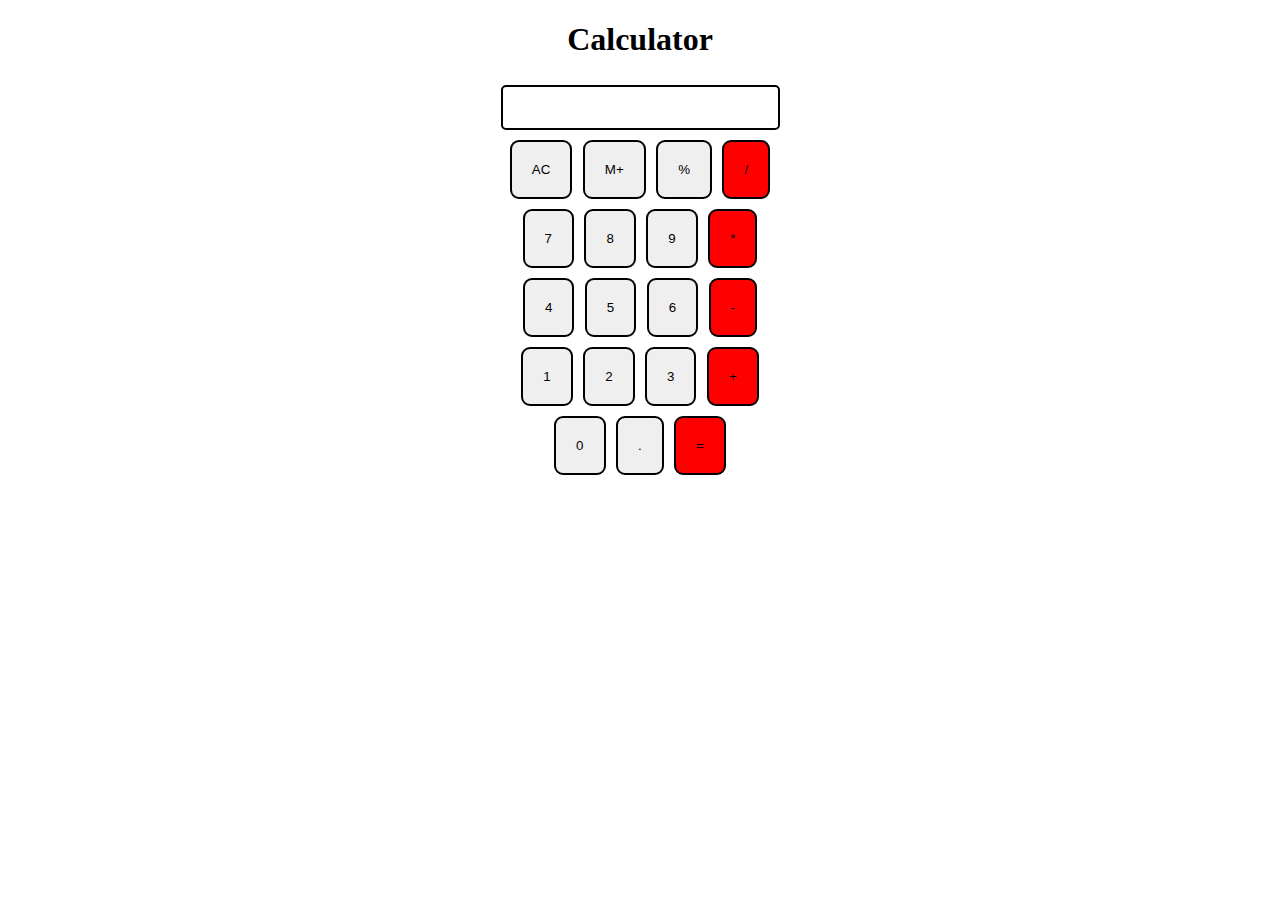
<file: Calculator/index.html>
<!DOCTYPE html>
<html lang="en">
<head>
    <meta charset="UTF-8">
    <meta http-equiv="X-UA-Compatible" content="IE=edge">
    <meta name="viewport" content="width=device-width, initial-scale=1.0">
    <link rel="stylesheet" href="style.css" type="text/css">
    <title>Calculator</title>
</head>
<body>
    <h1 class="text-center">Calculator</h1>
    <div class="container  row flex flex-col align-text" >
        <div class="row">
            <input class="input" type="text">
        </div>
        <div class="row ">
            <button class="btn ">AC</button>
            <button class="btn">M+</button>
            <button class="btn">%</button>
            <button class="btn bg-red">/</button>
        </div>
        <div class="row">
            <button class="btn">7</button>
            <button class="btn">8</button>
            <button class="btn">9</button>
            <button class="btn bg-red">*</button>
        </div>
        <div class="row">
            <button class="btn">4</button>
            <button class="btn">5</button>
            <button class="btn">6</button>
            <button class="btn bg-red">-</button>
        </div>
        <div class="row">
            <button class="btn">1</button>
            <button class="btn">2</button>
            <button class="btn">3</button>
            <button class="btn bg-red">+</button>
        </div>
        <div class="row">
            <button class="btn">0</button>
            <button class="btn">.</button>
            <button class="btn bg-red">=</button>
        </div>
    </div>
    <script type="text/javascript" src="script.js"></script>
</body>
</html>
</file>
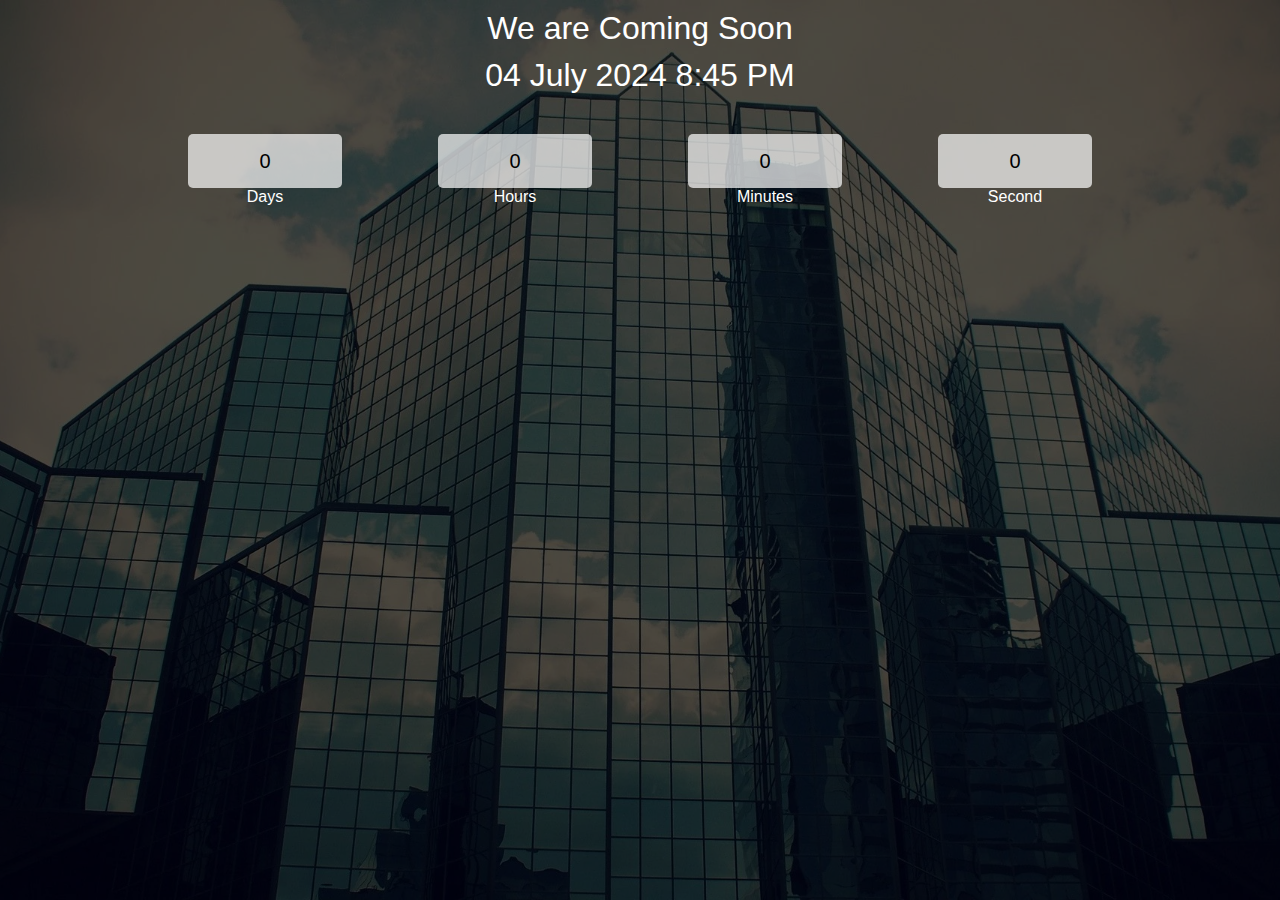
<file: CountDown/index.html>
<!DOCTYPE html>
<html lang="en">
<head>
    <meta charset="UTF-8">
    <meta http-equiv="X-UA-Compatible" content="IE=edge">
    <meta name="viewport" content="width=device-width, initial-scale=1.0">
    <link rel="stylesheet" href="style.css" type="text/css">
    <title>CountDown Project</title>
</head>
<body>
   
    <div class="main">
        <div class="overlay">
            <div class="title">We are Coming Soon</div>
            <div class="title" id="end-date">12 DEC 2022  5p.m</div>
            <div class="col">
                <div>
                    <input type="text" readonly value="0">
                    <br/>
                    <label class="name">Days</label>
                </div>
                <div>
                <input type="text" readonly value="0">
                <br/>
                    <label class="name">Hours</label>
                </div>
                <div>
                <input type="text" readonly value="0">
                <br/>
                    <label class="name">Minutes</label>
                </div>
                <div><input type="text" readonly value="0">
                    <br/>
                    <label class="name">Second</label>
                </div>
            </div>
        </div>
    </div>
    <script src="script.js"></script>
</body>
</html>
</file>
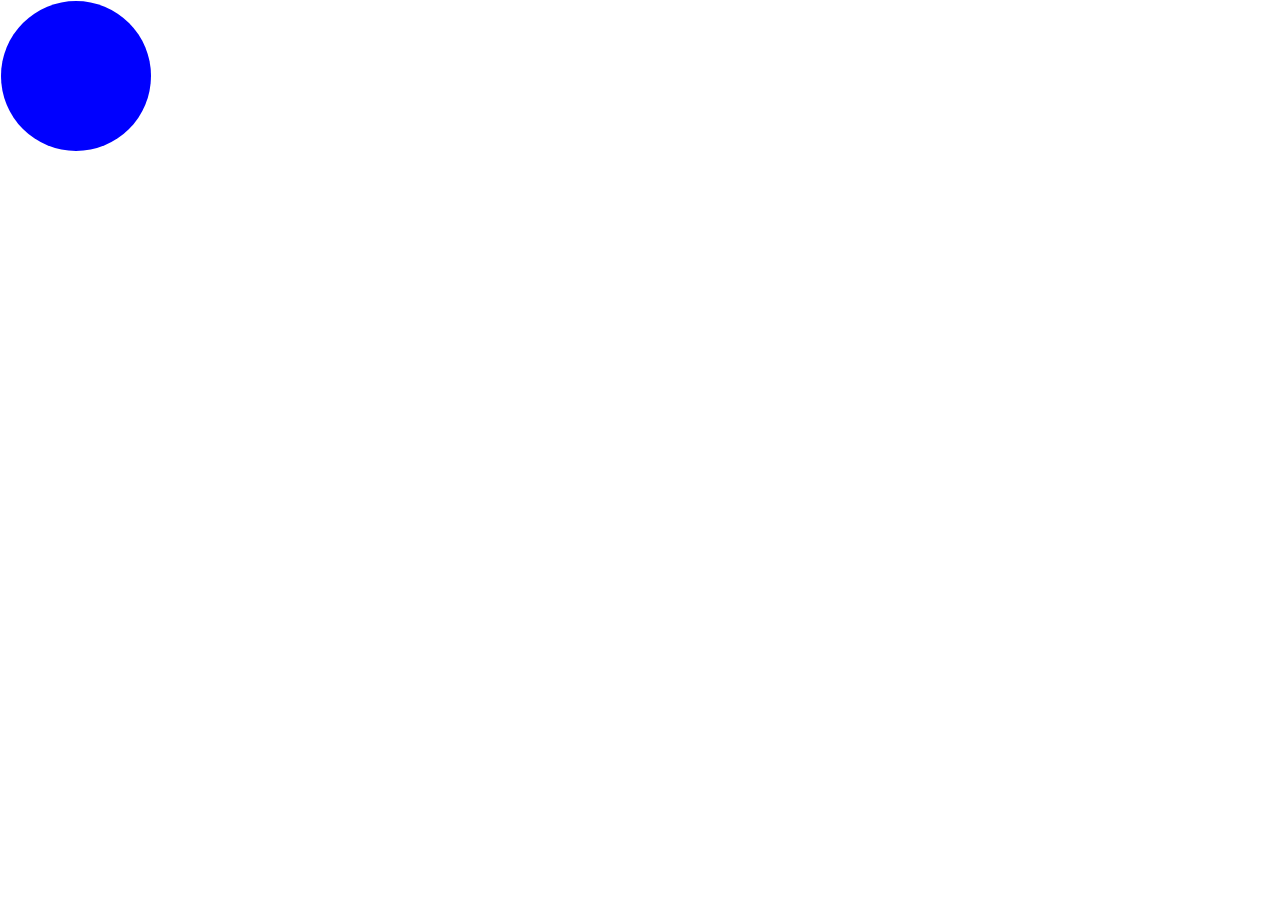
<file: Move the Ball/index.html>
<!DOCTYPE html>
<html lang="en">
<head>
    <meta charset="UTF-8">
    <meta http-equiv="X-UA-Compatible" content="IE=edge">
    <meta name="viewport" content="width=device-width, initial-scale=1.0">
    <link rel="stylesheet" href="style.css" type="text/css">
    <title>Move The Ball</title>
</head>
<body>
    
    <div id="ball"></div>
    
    <script src="script.js"></script>
</body>
</html>
</file>
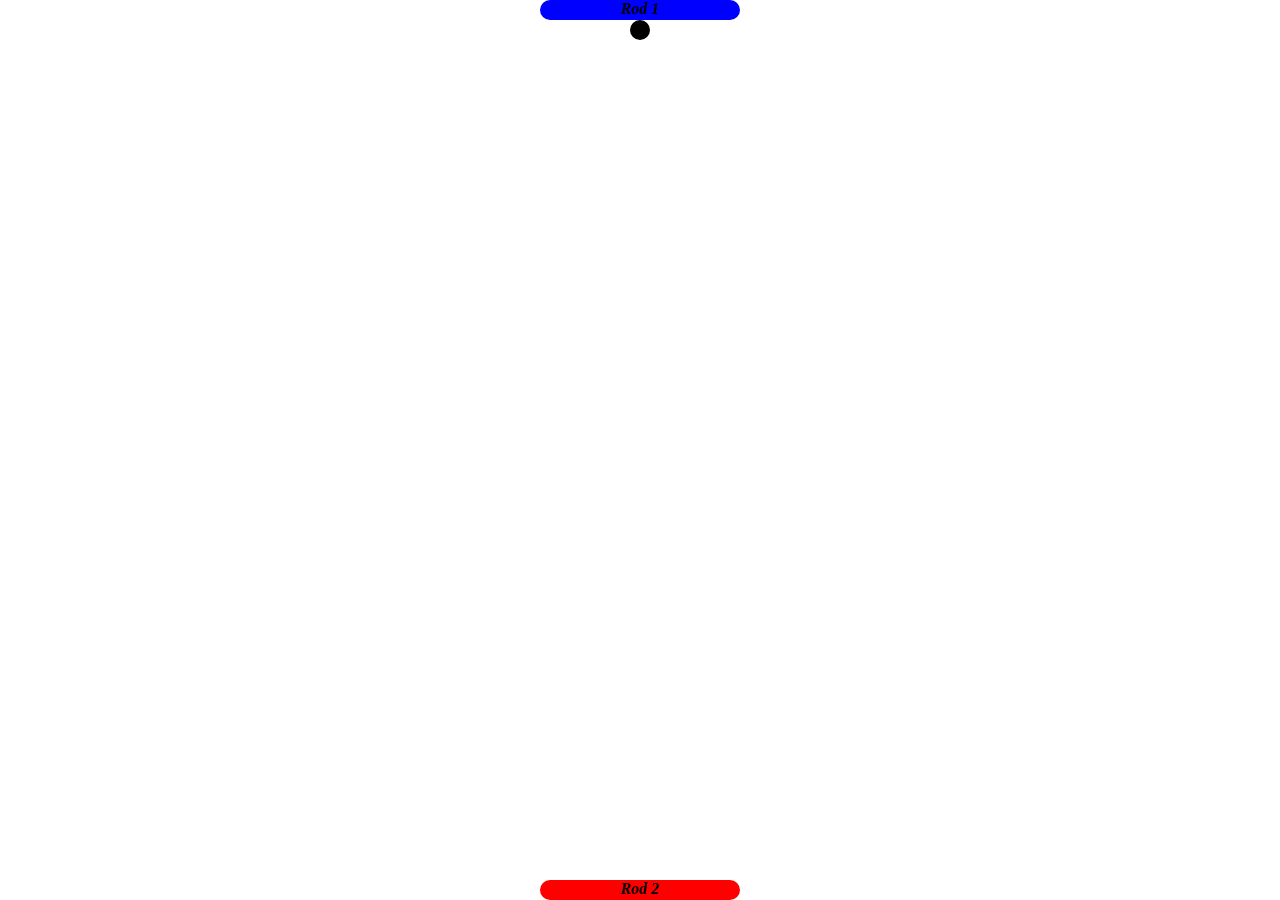
<file: Ping Pong Game/index.html>
<!DOCTYPE html>
<html lang="en">
<head>
    <meta charset="UTF-8">
    <meta http-equiv="X-UA-Compatible" content="IE=edge">
    <meta name="viewport" content="width=device-width, initial-scale=1.0">
    <link rel="stylesheet" href="style.css" type="text/css">
    <title>Ping Pong</title>
</head>
<body>
    <div id="container">
        <div id="ball"></div>
        <div id="rod1">Rod 1</div>
        <div id="rod2" >Rod 2</div>
    </div>
    <script src="script.js"></script>
</body>
</html>
</file>
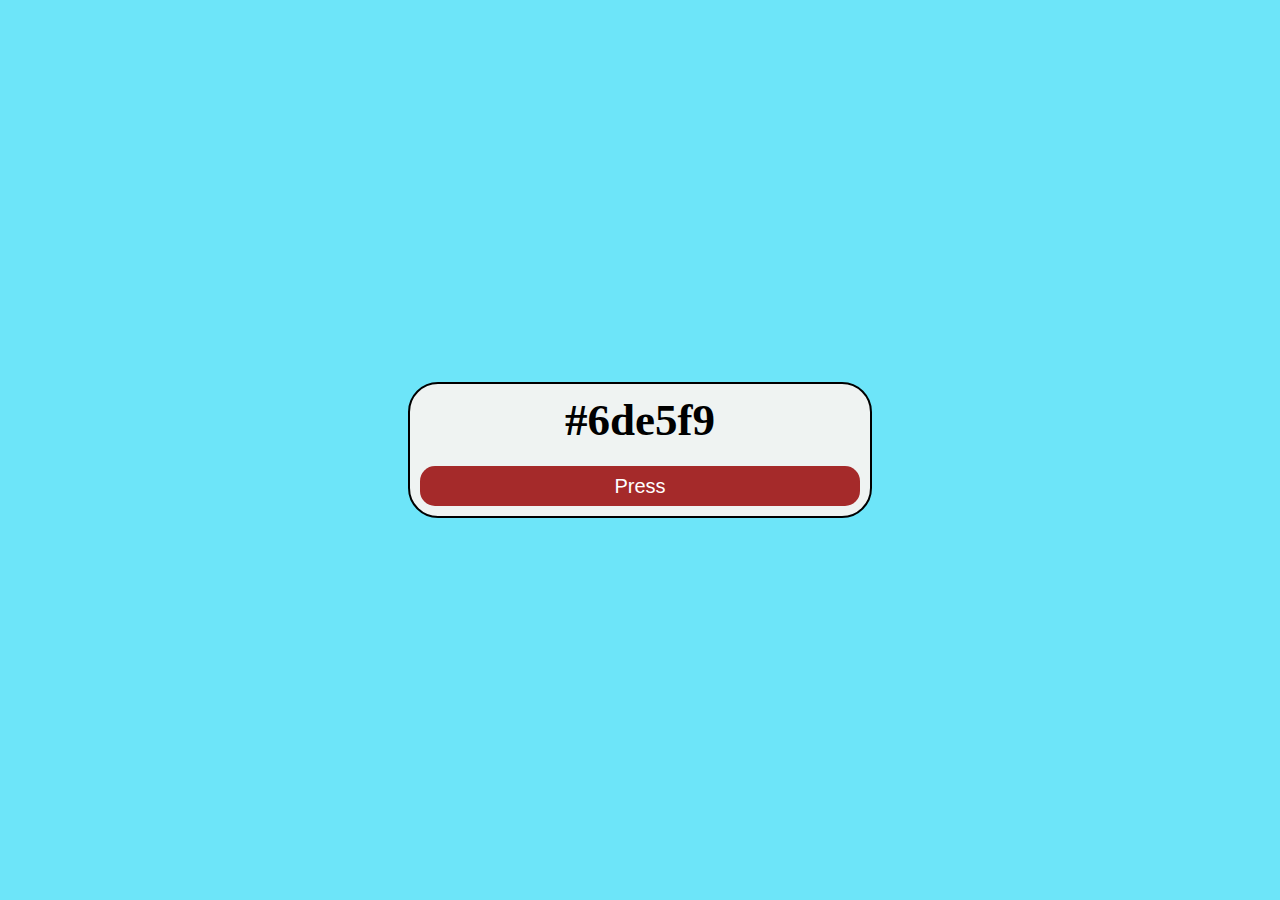
<file: RandomColorGenerator/index.html>
<!DOCTYPE html>
<html lang="en">
<head>
    <meta charset="UTF-8">
    <meta http-equiv="X-UA-Compatible" content="IE=edge">
    <meta name="viewport" content="width=device-width, initial-scale=1.0">
    <link rel="stylesheet" href="style.css" type="text/css">
    <title>Random Color Generator</title>
</head>
<body>
    <div class="main">
        <div class="box">
            <h2 id="colorcode"></h2>
            <button id="colorbtn">Press</button>
        </div>
    </div>
    <script src="script.js"></script>
</body>
</html>
</file>
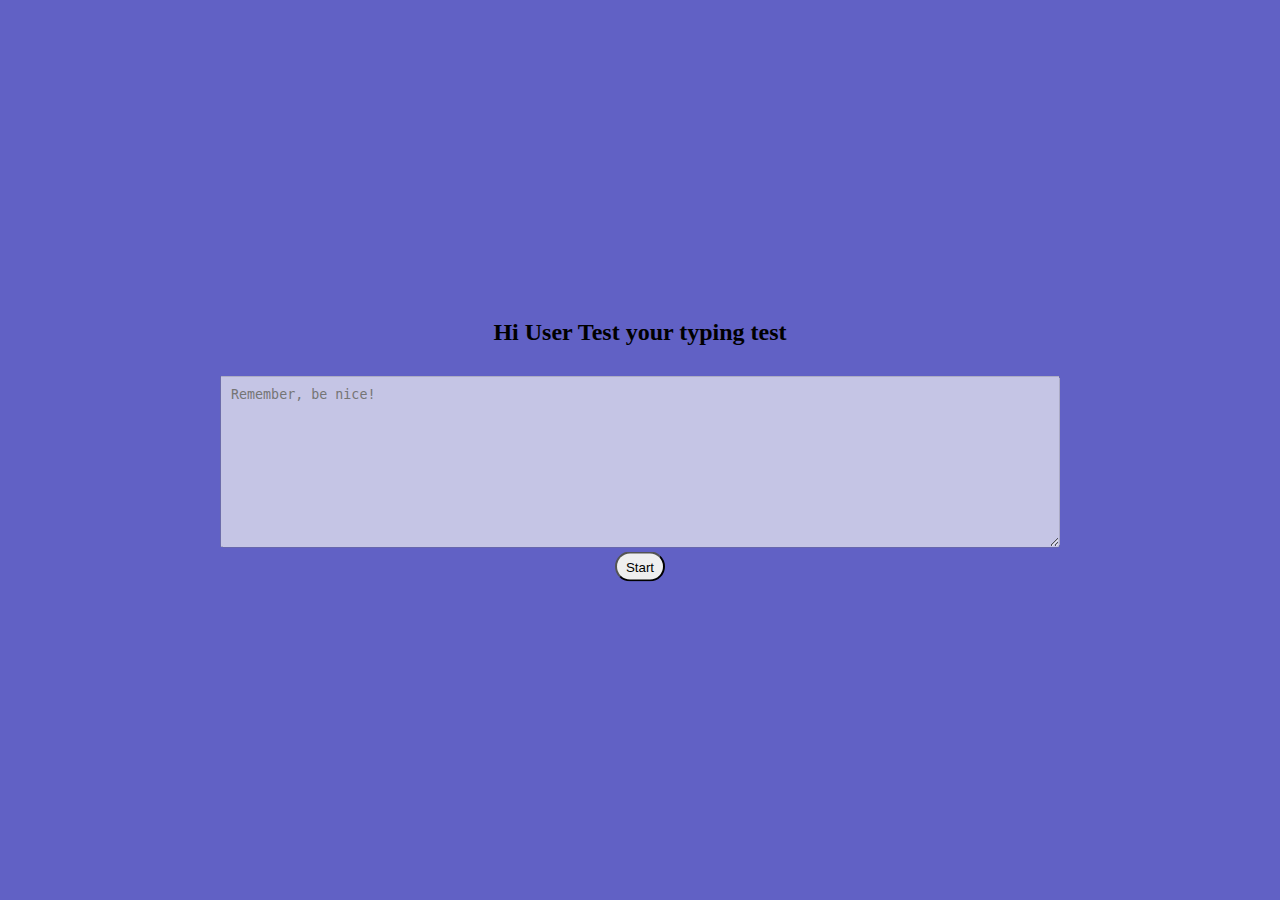
<file: Speed Test/index.html>
<!DOCTYPE html>
<html lang="en">
<head>
    <meta charset="UTF-8">
    <meta http-equiv="X-UA-Compatible" content="IE=edge">
    <meta name="viewport" content="width=device-width, initial-scale=1.0">
    <link rel="stylesheet" href="style.css" type="text/css">
    <title>Typing Speed Test</title>
</head>
<body>
    <div id="container">
        <div id="main">
            <h2 id="heading">Hi User Test your typing test</h2>
            <h3 id="paragraph"></h3>
            <textarea rows="10" cols="100" id="textarea" placeholder="Remember, be nice!"></textarea>
            <br/>
            <button id="btn">Start</button>
        </div>
    </div>
    <script src="script.js"></script>
</body>
</html>
</file>
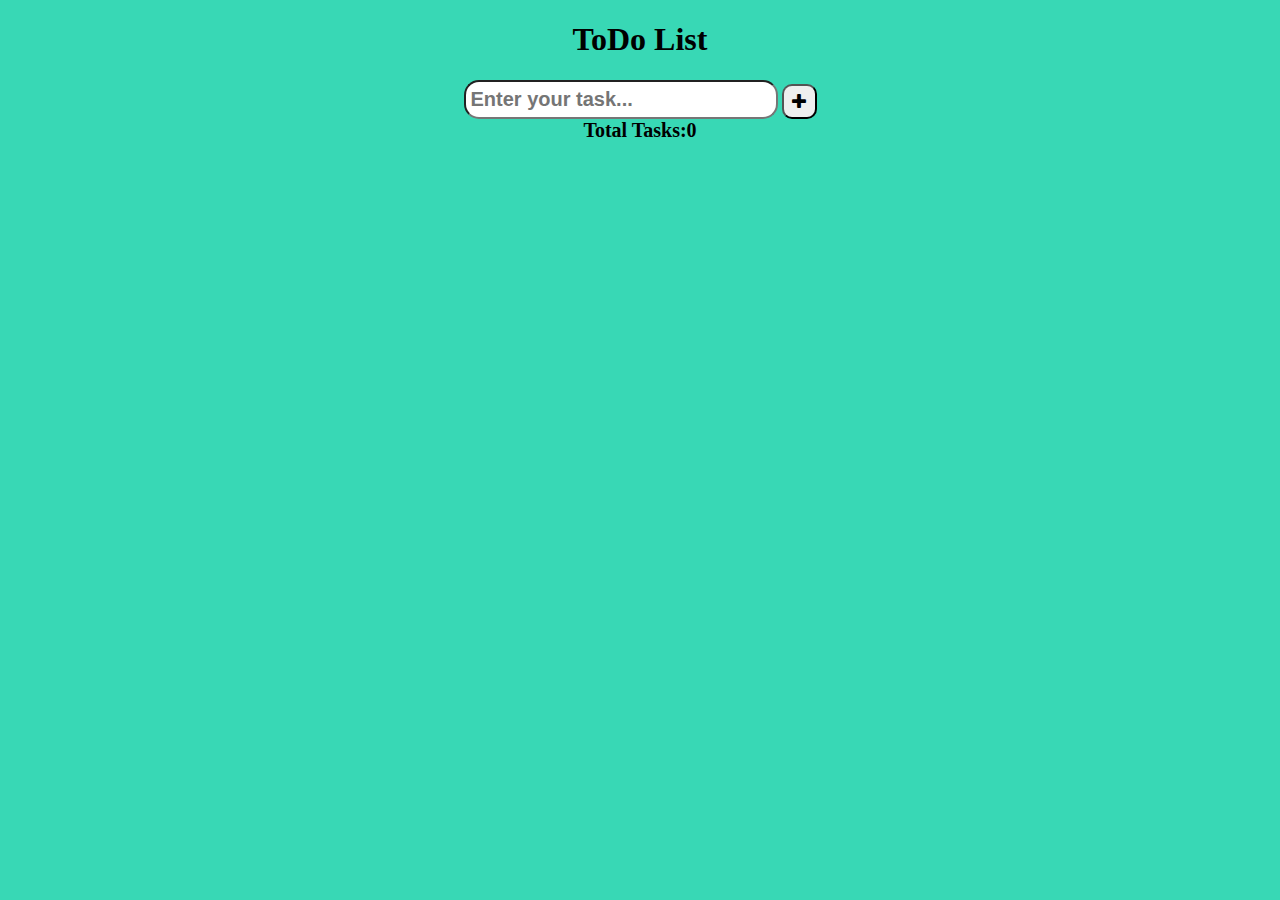
<file: ToDo List/index.html>
<!DOCTYPE html>
<html lang="en">

<head>
    <meta charset="UTF-8" />
    <meta http-equiv="X-UA-Compatible" content="IE=edge" />
    <meta name="viewport" content="width=device-width, initial-scale=1.0" />
    <link rel="stylesheet" href="style.css" type="text/css" />
    <link rel="stylesheet" href="https://cdnjs.cloudflare.com/ajax/libs/font-awesome/4.7.0/css/font-awesome.min.css" />

    <title>ToDo</title>
</head>

<body>
    <div id="container">
        <h1>ToDo List</h1>

        <input type="text" placeholder="Enter your task..." id="task" />
        <button id="task1" class="btn"><i class="fa fa-plus fa-lg"></i></button>
        <br>
        <span id="task-counter">Total Tasks:</span><span id="cnt">0</span>

        <ul id="taskList"></ul>
    </div>
    <script src="script.js"></script>
</body>

</html>
</file>
<file: Calculator/style.css>
.text-center{
    text-align: center;
    
}

.container{
    font-family: Arial, Helvetica, sans-serif;
}

.flex{
    display: flex;

}
.flex-col{
    flex-direction: column;
}

.align-text{
    text-align: center;
}

.btn{
    padding: 20px;
    margin: 0px 3px;
    border: 2px solid black;
    cursor: pointer;
    border-radius: 9px;
}

.row{
    margin: 5px 0;
}

.row input{
    margin: 0;
    border: 2px solid black;
    padding: 12px 38px;
    border-radius: 5px;
    font-size: 15px;
}

.bg-red{
    background-color: red;
}

.btn:hover{
    background-color: rgb(104, 73, 73);
}
</file>
<file: CountDown/style.css>
/* /* img{
    height: auto;
    width: 100%;
} */
*{
    margin: 0;
    padding: 0;
    font-family: 'Rubik' , 'Gemstones', sans-serif;
}

@import url('https://fonts.googleapis.com/css2?family=Rubik+Gemstones&display=swap');
.main {
    width: 100%;
    height: 100vh;
    background: url('Images/Img1.jpg') center center;
    background-size: cover;
    
} 

.overlay{
    
    height: 100%;
    width: 100%;
    
    display: flex;
    text-align: center;
    flex-direction: column;
    background-color: rgba(0, 0, 0,0.7);
}

.title{
    margin-top: 10px;
    color: white;
    font-size: 2.0rem;
    text-align: center;
}
 .col{
    width: 1000px;
    /* height: 100px; */
    /* border: 1px solid red; */
    margin: 10px auto;
    display: flex;
    
    justify-content: center;
    color: white;
 }
.col div{
   width: 250px;
   text-align: center;

}
input{
    /* display: block; */
    margin-top: 30px;
    height: 50px;
    width: 60%;
    background-color: rgba(255, 255, 255, 0.7);
    border-color: transparent;
    font-size: 20px;
    text-align: center;
    border-radius: 5px;
}
</file>
<file: Move the Ball/style.css>
/* *{
    padding: 0;
    margin: 0;
    box-sizing: border-box;
} */



#ball{
    height: 150px;
    width: 150px;
    left: 1px;
    top: 1px;
    
    border-radius: 100%;
    background-color: blue;
    position: absolute;
    float: left;
    display: inline;
    box-sizing: border-box;
	padding-top: 60px;
	padding-left: 53px; 
    transition: .5s;

}
</file>
<file: Ping Pong Game/style.css>
#container{
   
    position: relative;
    
}

#ball{
    background-color: black;
    height: 20px;
    width: 20px;
    border-radius: 50%;
    position: fixed;
    top: 20px;
    left:52.5%;
}
#rod1, #rod2{
    height: 20px;
    width: 200px;
    position: fixed;
    border-radius: 20px;
    text-align: center;
    font-weight: bold;
    font-style: italic;
    left: 50%;

}

#rod1{
    background-color: blue;
    top: 0px;
}

#rod2{
    background-color: red;
    bottom: 0px ;
}
</file>
<file: RandomColorGenerator/style.css>
*{
    margin: 0;
    padding: 0;
    box-sizing: border-box;
}

body{
    transition: .2s;
}
.main{
    height: 100vh;
    width: 100%;
    display: flex;
    align-items: center;
    justify-content: center;
}
.box{
    
    width: 29rem;
    border: 2px solid black;
    border-radius: 30px;
    padding: 10px;
    font-size: 30px;
    text-align: center;
    background-color: rgb(239, 243, 242);
}

#colorbtn{
    display: block;
    width: 100%;
    height: 40px;
    font-size: 20px;
    border-radius: 15px;
    justify-content: center;
    margin-top: 20px;
    cursor: pointer;
    background-color: brown;
    color: white;
    border: none;
}
</file>
<file: Speed Test/style.css>
*{
    margin: 0;
    padding: 0;
    box-sizing: border-box;
}
#container{
    height: 100vh;
    width: 100%;
    position: relative;
    background: rgb(97, 97, 197);


}

#textarea{
    padding: 10px
}
#main{
    position: absolute;
    top: 50%;
    left: 50%;
    transform: translate(-50%, -50%);
    text-align: center;
}

#btn{
    height: 30px;
    width: 50px;
    border-radius: 15px;
}

h2{
    margin-bottom: 30px;
}

h3{
    color: rgb(56, 47, 47);
    margin-bottom: 10px;
}
</file>
<file: ToDo List/style.css>
body{
    background-color: rgb(56, 216, 181);
    
}

#container{
    /* position: relative; */
    text-align: center;
    top: 20px;
}


#task{
    height: 25px;
    width: 300px;
    border-radius: 15px;
    padding: 5px;
    font-size: 20px;
    font-weight: bold;
}

#task1{
    width: 35px;
    height: 35px;
    border-radius: 10px;
    cursor: pointer;
}

#task-counter ,#cnt{
    font-size: 20px;
    font-weight: bold;
}

li{
    list-style-type: none;
}
</file>
